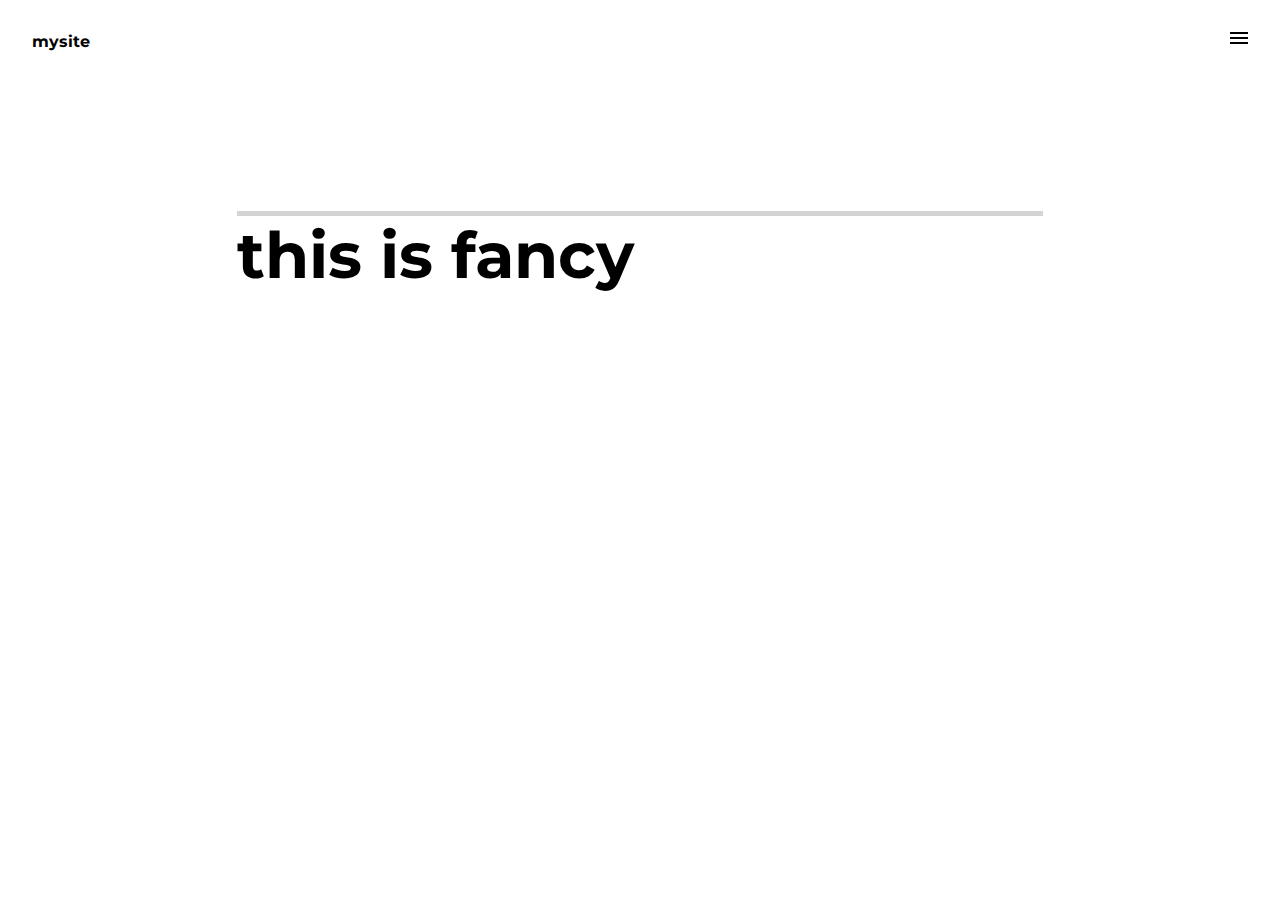
<file: index.html>
<!DOCTYPE html>
<html lang="en">
<head>
    <meta charset="UTF-8">
    <meta name="viewport" content="width=device-width, initial-scale=1.0">
    <meta http-equiv="X-UA-Compatible" content="ie=edge">
    <link rel="stylesheet" href="css/main.css">
    <title>Mega Menu</title>
</head>
<body>
    
    <nav id="overlay">
        <img src="images/close.svg" class="close-btn" id="close-menu">
        <ul>
            <li>
                <a href="#">home</a>
                <span>hurry, get back to the choppa!</span>
            </li>
            <li>
                <a href="#">about us</a>
                <span>hurry, get back to the choppa!</span>
            </li>
            <li>
                <a href="#">services</a>
                <span>hurry, get back to the choppa!</span>
            </li>
            <li>
                <a href="#">contact</a>
                <span>hurry, get back to the choppa!</span>
            </li>
        </ul>
    </nav>

    <header>
        <a href="#" class="logo">mysite</a>
        <img src="images/menu.svg" class="menu-btn" id="open-menu">
    </header>

    <section>
        <h1>this is fancy</h1>
    </section>

    <script>

        var overlay = document.getElementById("overlay");
        var closeMenu = document.getElementById("close-menu");

        document.getElementById("open-menu").addEventListener("click", function() {
            overlay.classList.remove("hide-menu");
            overlay.classList.add("show-menu");
        });

        closeMenu.addEventListener("click", function() {
            overlay.classList.remove("show-menu");
            overlay.classList.add("hide-menu");
        });

    </script>

</body>
</html>
</file>
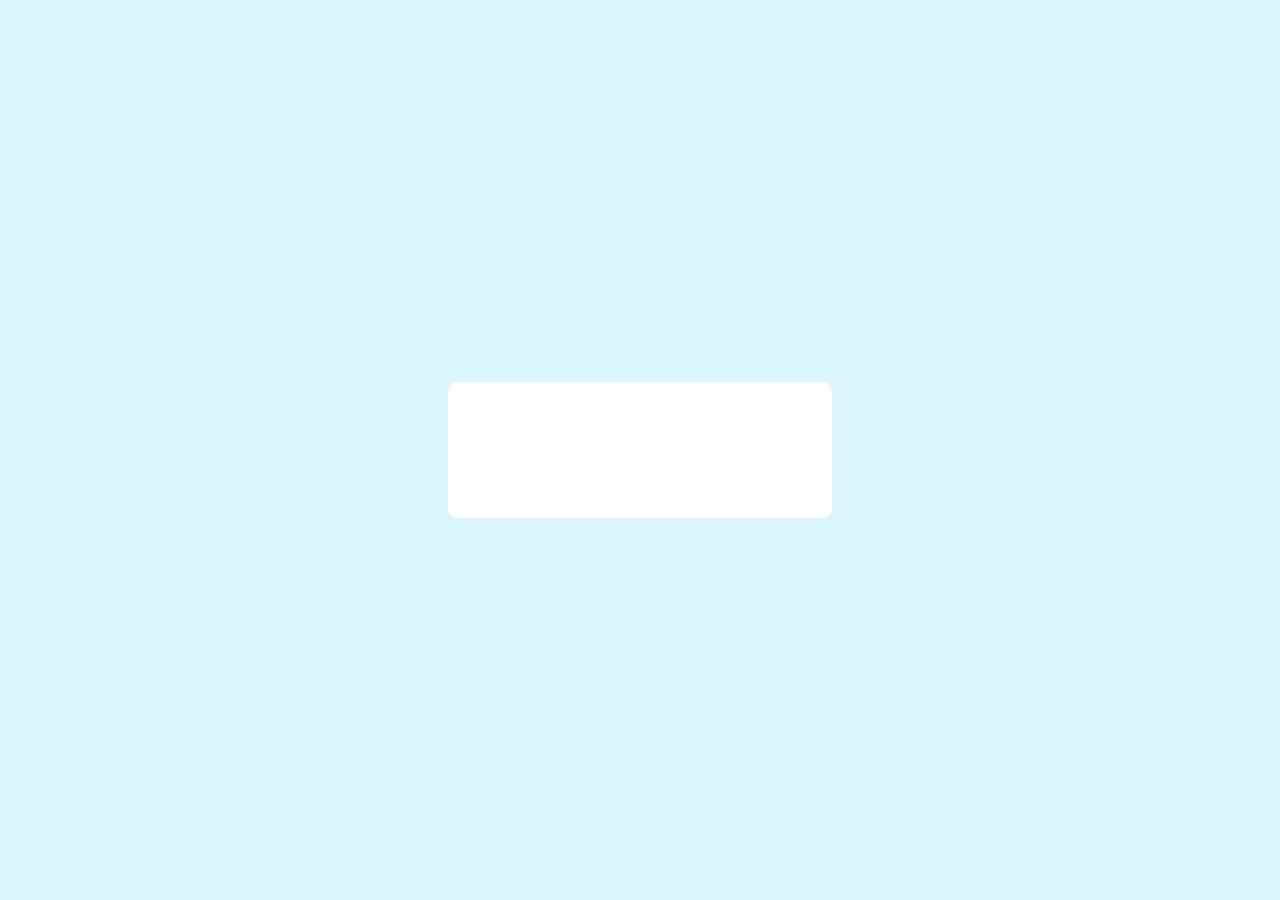
<file: CSS Clip Path/index.html>
<!DOCTYPE html>
<html lang="en">
<head>
    <meta charset="UTF-8">
    <meta name="viewport" content="width=device-width, initial-scale=1.0">
    <meta http-equiv="X-UA-Compatible" content="ie=edge">
    <title>Document</title>
    <link rel="stylesheet" href="css/main.css">
    <link href="https://fonts.googleapis.com/css?family=Nunito&display=swap" rel="stylesheet">
</head>
<body>
    
    <div class="container">
        <div class="inner">
            <span>i</span>
            <h1>Hey</h1>
            <p>This is an informative card that will tell you something that's... well, important!</p>
        </div>
    </div>

</body>
</html>
</file>
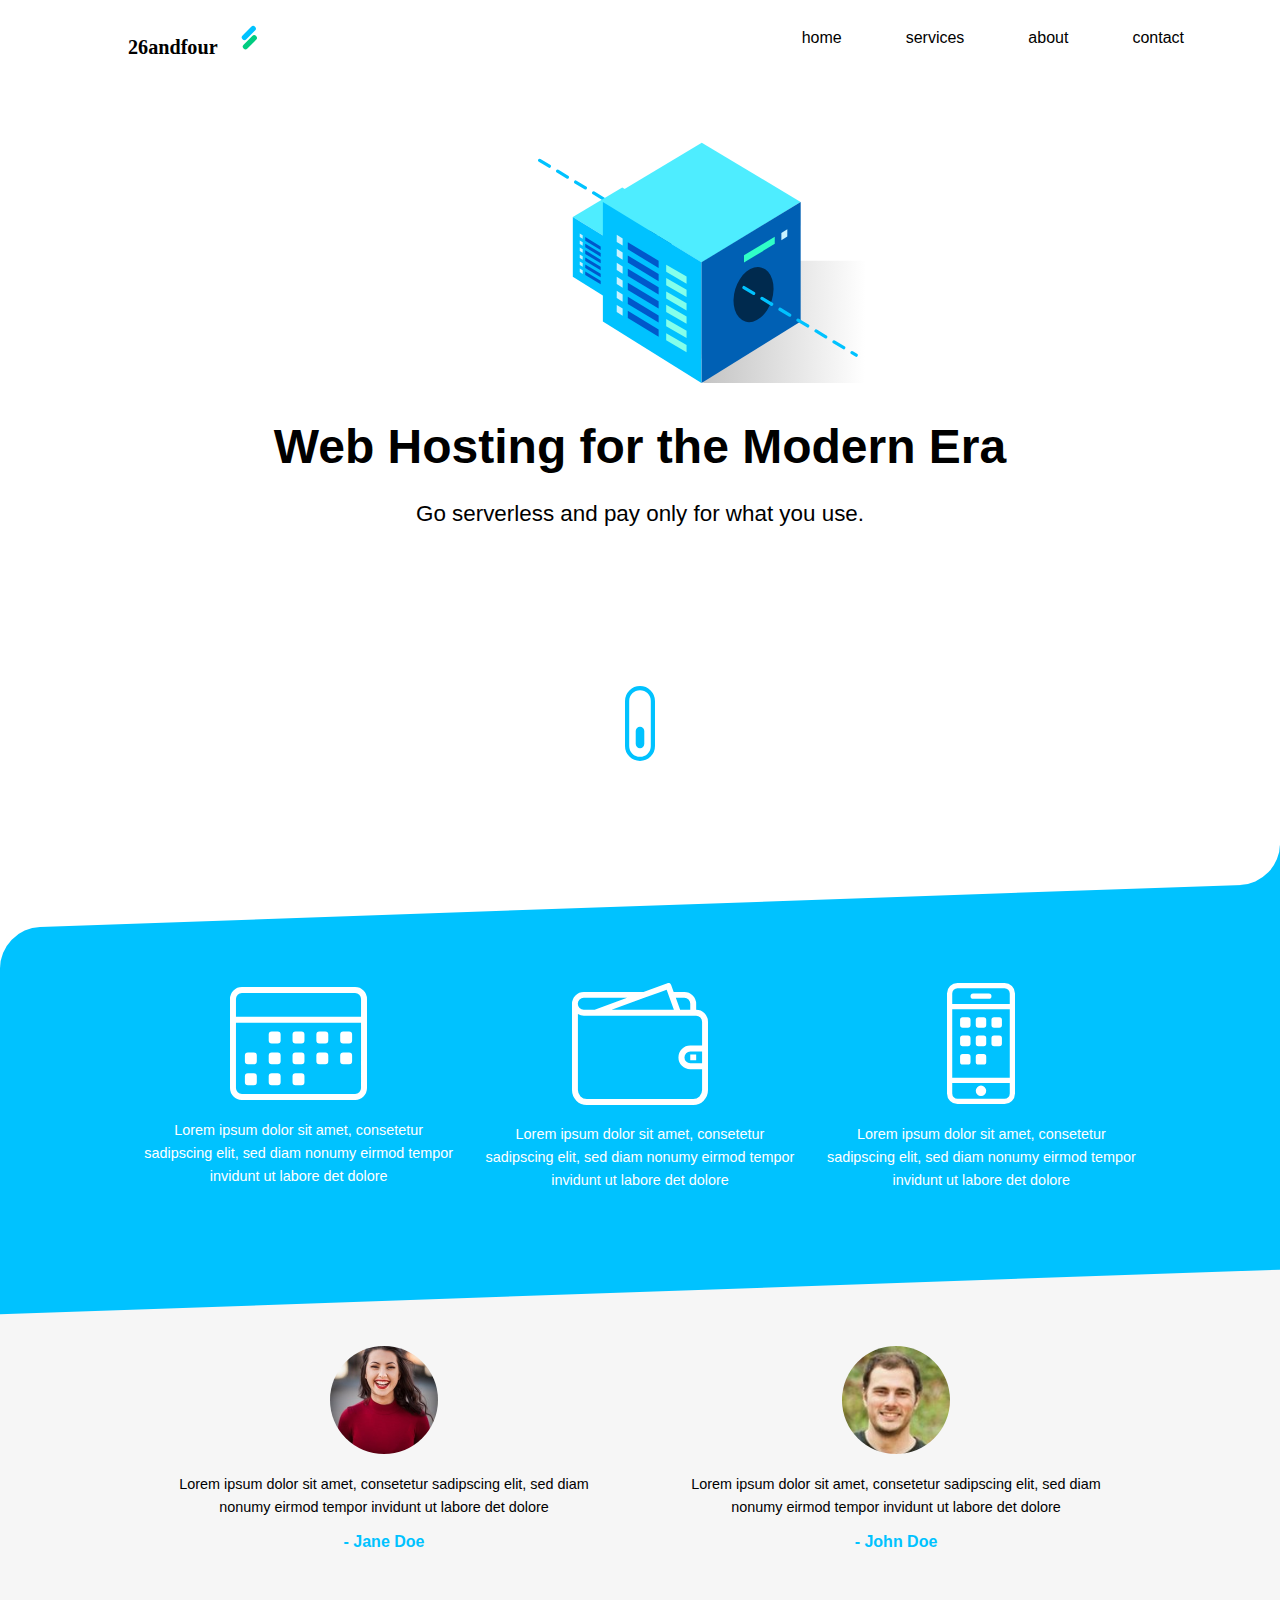
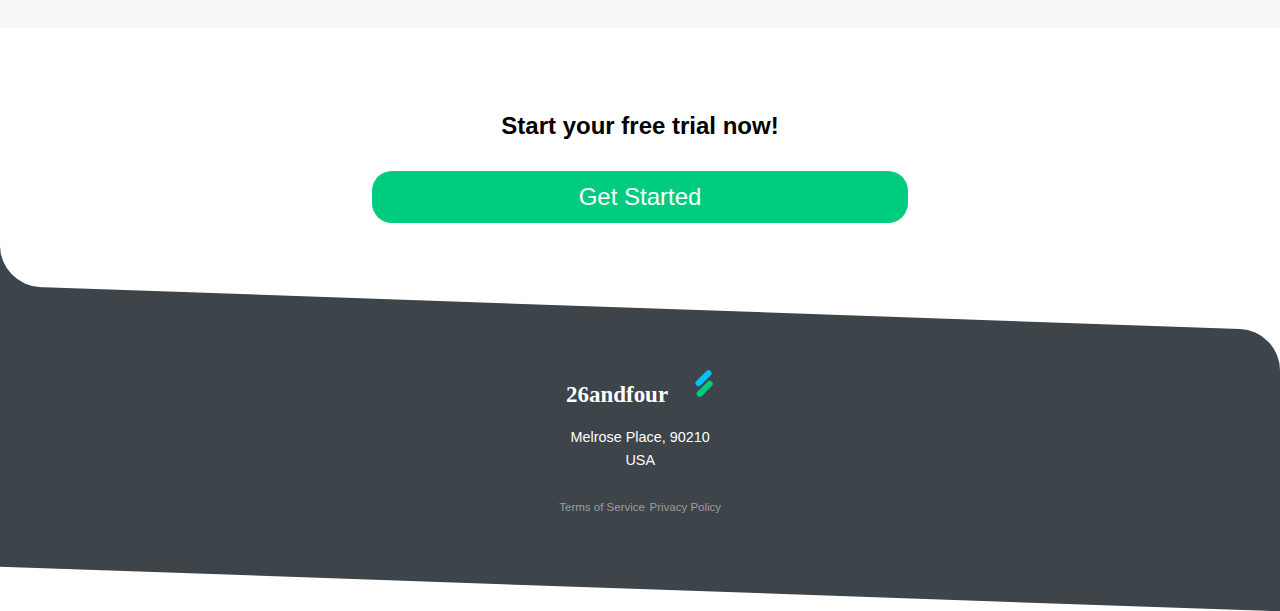
<file: Frontend Dev Tutorial/index.html>
<!DOCTYPE html>
<html lang="en">
<head>
    <meta charset="UTF-8">
    <meta name="viewport" content="width=device-width, initial-scale=1.0">
    <meta http-equiv="X-UA-Compatible" content="ie=edge">
    <title>Frontend Dev Course</title>
    <link rel="stylesheet" href="css/main.css">
    <!--<script src="scripts/menu.js"></script>-->
</head>
<body>
    <div class="container">
        <header>
            <img src="images/logo.svg" alt="26andfour Logo" class="logo">

            <nav>
                <a href="#" class="hide-desktop">
                    <img src="images/ham.svg" alt="Toggle Menu" class="menu" id="menu">
                </a>

                <ul class="show-desktop hide-mobile" id="nav">
                    <li id="exit" class="exit-btn hide-desktop">
                        <img src="images/exit.svg" alt="Exit">
                    </li>
                    <li>
                        <a href="#">home</a>
                    </li>
                    <li>
                        <a href="#">services</a>
                    </li>
                    <li>
                        <a href="#">about</a>
                    </li>
                    <li>
                        <a href="#">contact</a>
                    </li>
                </ul>
            </nav>
        </header>

        <section>
            <img src="images/server.svg" alt="Server illustration" class="server">

            <h1>Web Hosting for the Modern Era</h1>
            <p class="subhead">Go serverless and pay only for what you use.</p>

            <img src="images/scroll.svg" alt="Scroll down to explore!" class="scroll hide-mobile show-desktop">
        </section>

    </div>

    <div class="blue-container">
        <div class="container">
            <ul>
                <li>
                    <img src="images/icon-1.svg" alt="Calendar icon">
                    <p>Lorem ipsum dolor sit amet, consetetur sadipscing elit, sed diam nonumy eirmod tempor invidunt ut labore det dolore</p>
                </li>
                <li>
                    <img src="images/icon-2.svg" alt="Folder icon">
                    <p>Lorem ipsum dolor sit amet, consetetur sadipscing elit, sed diam nonumy eirmod tempor invidunt ut labore det dolore</p>
                </li>
                <li>
                    <img src="images/icon-3.svg" alt="Phone icon">
                    <p>Lorem ipsum dolor sit amet, consetetur sadipscing elit, sed diam nonumy eirmod tempor invidunt ut labore det dolore</p>
                </li>
            </ul>
        </div>
    </div>

    <div class="gray-container">
        <div class="container">
            <ul>
                <li>
                    <figure>
                        <img src="images/user1.png" alt="User testimonial picture #1">
                        <blockquote>Lorem ipsum dolor sit amet, consetetur sadipscing elit, sed diam nonumy eirmod tempor invidunt ut labore det dolore</blockquote>
                        <figcaption>- Jane Doe</figcaption>
                    </figure>
                </li>
                <li>
                    <figure>
                        <img src="images/user2.png" alt="User testimonial picture #2">
                        <blockquote>Lorem ipsum dolor sit amet, consetetur sadipscing elit, sed diam nonumy eirmod tempor invidunt ut labore det dolore</blockquote>
                        <figcaption>- John Doe</figcaption>
                    </figure>
                </li>
            </ul>
        </div>
    </div>

    <div class="container">
        <h2>Start your free trial now!</h2>
        <a href="#" class="cta">Get Started</a>
    </div>

    <footer>
        <div class="footer-container">
            <div class="container">
                <a href="#" class="logo">
                    <img src="images/logo-white.svg" alt="26andfour Logo">
                </a>
                <p class="address">Melrose Place, 90210<br>USA</p>
                <ul class="footer-links">
                    <li>
                        <a href="#"><p>Terms of Service</p></a>
                    </li>
                    <li>
                        <a href="#"><p>Privacy Policy</p></a>
                    </li>
                </ul>
            </div>
        </div>
    </footer>

    <script src="scripts/menu.js"></script>

</body>
</html>
</file>
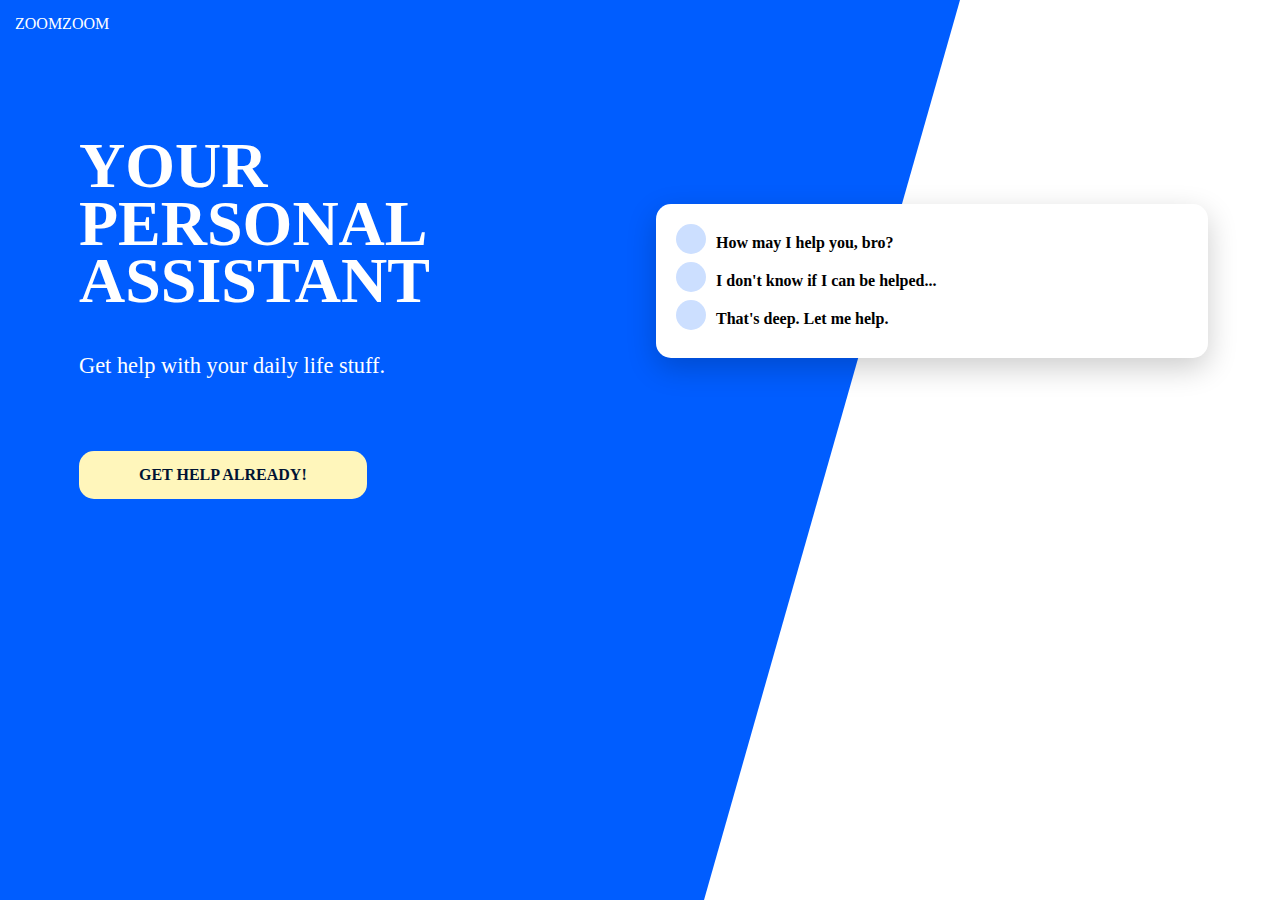
<file: sass/index.html>
<!DOCTYPE html>
<html lang="en">
<head>
    <meta charset="UTF-8">
    <meta name="viewport" content="width=device-width, initial-scale=1.0">
    <meta http-equiv="X-UA-Compatible" content="ie=edge">
    <title>Document</title>
    <link rel="stylesheet" href="css/main.css">
</head>
<body>
    
    <div id="bg"></div>

    <header>
        <a href="#">ZoomZoom</a>
    </header>

    <main>
        <section id="card">
            <ul>
                <li>
                    <span></span>
                    <strong>How may I help you, bro?</strong>
                </li>
                <li>
                    <span></span>
                    <strong>I don't know if I can be helped...</strong>
                </li>
                <li>
                    <span></span>
                    <strong>That's deep. Let me help.</strong>
                </li>
            </ul>
        </section>

        <section id="primary">
            <h1>Your Personal Assistant</h1>
            <p>Get help with your daily life stuff.</p>
            <a href="#">Get help already!</a>
        </section>
    </main>

</body>
</html>
</file>
<file: css/main.css>
@import url("https://fonts.googleapis.com/css?family=Montserrat:400,700");
body, html {
  font-family: 'Montserrat';
  margin: 0;
}

body a, html a {
  text-decoration: none;
}

header {
  padding: 2em;
}

header .logo {
  color: black;
  font-weight: bold;
}

header .menu-btn {
  width: 18px;
  float: right;
  cursor: pointer;
}

section {
  padding: 4em;
}

section h1 {
  font-size: 4em;
  margin: 1em auto;
  width: 70%;
}

section h1::before {
  content: ' ';
  border-top: 5px solid lightgray;
  display: block;
}

nav {
  position: absolute;
  background: black;
  padding: 2em;
  width: calc(100% - 4em);
  height: calc(100vh - 4em);
  display: none;
  -webkit-transform: scalex(0);
          transform: scalex(0);
  -webkit-transform-origin: right;
          transform-origin: right;
}

nav .close-btn {
  width: 18px;
  float: right;
  cursor: pointer;
  opacity: 0;
}

nav ul {
  list-style-type: none;
  margin: 10% auto 0 auto;
  padding: 0;
  display: -ms-grid;
  display: grid;
  -ms-grid-columns: (25%)[4];
      grid-template-columns: repeat(4, 25%);
  width: 80%;
}

nav ul a {
  color: white;
  font-weight: bold;
  font-size: 1.4em;
}

nav ul span {
  color: gray;
  display: block;
  font-size: .75em;
  margin-top: 20px;
}

nav ul li {
  opacity: 0;
}

.hide-menu {
  display: none;
  -webkit-animation: slide-menu-out 1s ease-in forwards;
          animation: slide-menu-out 1s ease-in forwards;
}

.show-menu {
  display: block;
  -webkit-animation: slide-menu 1s ease-in forwards;
          animation: slide-menu 1s ease-in forwards;
}

.show-menu .close-btn {
  -webkit-animation: show-x 1s 1s forwards;
          animation: show-x 1s 1s forwards;
}

.show-menu li:nth-of-type(1) {
  -webkit-animation: menu-item-anim .6s forwards 1s ease-in-out;
          animation: menu-item-anim .6s forwards 1s ease-in-out;
}

.show-menu li:nth-of-type(2) {
  -webkit-animation: menu-item-anim .6s forwards 1.2s ease-in-out;
          animation: menu-item-anim .6s forwards 1.2s ease-in-out;
}

.show-menu li:nth-of-type(3) {
  -webkit-animation: menu-item-anim .6s forwards 1.4s ease-in-out;
          animation: menu-item-anim .6s forwards 1.4s ease-in-out;
}

.show-menu li:nth-of-type(4) {
  -webkit-animation: menu-item-anim .6s forwards 1.6s ease-in-out;
          animation: menu-item-anim .6s forwards 1.6s ease-in-out;
}

@-webkit-keyframes slide-menu {
  from {
    -webkit-transform: scaleX(0);
            transform: scaleX(0);
  }
  to {
    -webkit-transform: scaleX(1);
            transform: scaleX(1);
  }
}

@keyframes slide-menu {
  from {
    -webkit-transform: scaleX(0);
            transform: scaleX(0);
  }
  to {
    -webkit-transform: scaleX(1);
            transform: scaleX(1);
  }
}

@-webkit-keyframes slide-menu-out {
  from {
    -webkit-transform: scaleX(1);
            transform: scaleX(1);
  }
  to {
    -webkit-transform: scaleX(0);
            transform: scaleX(0);
  }
}

@keyframes slide-menu-out {
  from {
    -webkit-transform: scaleX(1);
            transform: scaleX(1);
  }
  to {
    -webkit-transform: scaleX(0);
            transform: scaleX(0);
  }
}

@-webkit-keyframes show-x {
  from {
    opacity: 0;
  }
  to {
    opacity: 1;
  }
}

@keyframes show-x {
  from {
    opacity: 0;
  }
  to {
    opacity: 1;
  }
}

@-webkit-keyframes menu-item-anim {
  from {
    opacity: 0;
    -webkit-transform: translateY(60%);
            transform: translateY(60%);
  }
  to {
    opacity: 1;
    -webkit-transform: translateY(0);
            transform: translateY(0);
  }
}

@keyframes menu-item-anim {
  from {
    opacity: 0;
    -webkit-transform: translateY(60%);
            transform: translateY(60%);
  }
  to {
    opacity: 1;
    -webkit-transform: translateY(0);
            transform: translateY(0);
  }
}
/*# sourceMappingURL=main.css.map */
</file>
<file: CSS Clip Path/css/main.css>
body {
  background: #DCF5FF;
  margin: 0;
  height: 100vh;
  display: -ms-grid;
  display: grid;
  justify-items: center;
  -webkit-box-align: center;
      -ms-flex-align: center;
          align-items: center;
  font-family: 'Nunito', 'sans-serif';
}

.container {
  width: 30%;
  background: white;
  border-radius: 10px;
}

.container .inner {
  background: #07daa5;
  padding: 1em;
  border-radius: 10px;
  width: calc(100% - 2em);
  -webkit-clip-path: inset(0% 0% 0% 100%);
          clip-path: inset(0% 0% 0% 100%);
  -webkit-transition: all .5s ease-in-out;
  transition: all .5s ease-in-out;
  cursor: pointer;
}

.container .inner span {
  float: right;
  color: white;
  font-weight: bold;
  -webkit-transition: color 0.5s;
  transition: color 0.5s;
  position: relative;
  margin-right: 4%;
}

.container .inner:hover span {
  color: rgba(255, 255, 255, 0);
}

.container .inner h1 {
  color: white;
  margin: 0;
}

.container .inner p {
  color: white;
  font-size: .8rem;
}

.container:hover .inner {
  -webkit-clip-path: inset(0% 0% 0% 0%);
          clip-path: inset(0% 0% 0% 0%);
}
/*# sourceMappingURL=main.css.map */
</file>
<file: Frontend Dev Tutorial/css/main.css>
body {
  margin: 0;
  font-family: 'Montserrat', sans-serif;
}

body .container {
  text-align: center;
  padding: 0.8em 1.2em;
}

@media (min-width: 1024px) {
  body .container {
    width: 80%;
    margin: 0 auto;
  }
}

body header {
  display: -webkit-box;
  display: -ms-flexbox;
  display: flex;
  -webkit-box-pack: justify;
      -ms-flex-pack: justify;
          justify-content: space-between;
}

body .logo {
  width: 130px;
}

body .menu {
  width: 25 px;
  margin-top: 75%;
}

body nav ul {
  position: fixed;
  width: 60%;
  top: 0;
  right: 0;
  text-align: left;
  background: #24292c;
  height: 100%;
  z-index: 7;
  padding-top: 3em;
}

@media (min-width: 650px) {
  body nav ul {
    width: 40%;
  }
}

@media (min-width: 1024px) {
  body nav ul {
    position: inherit;
    width: auto;
    background: none;
    height: auto;
    display: -webkit-box;
    display: -ms-flexbox;
    display: flex;
    padding-top: 0;
  }
}

@media (min-width: 1024px) {
  body nav ul li {
    float: left;
  }
}

body nav ul li a {
  color: white;
  text-decoration: none;
  display: block;
  width: 100%;
  padding: 1em 2em;
  background: #343b3f;
}

body nav ul li a:hover {
  background: #41494e;
}

@media (min-width: 1024px) {
  body nav ul li a:hover {
    background-color: inherit;
  }
}

@media (min-width: 1024px) {
  body nav ul li a {
    color: black;
    background-color: inherit;
    text-align: right;
    padding: 1em 2em;
  }
}

body nav ul .exit-btn {
  margin-bottom: 1em;
  margin-top: -1.3em;
  text-align: right;
  padding: 0 1.4em;
}

body nav ul .exit-btn img {
  width: 15px;
  cursor: pointer;
}

body .server {
  width: 70%;
  margin: 2em auto 2em 30%;
}

@media (min-width: 650px) {
  body .server {
    width: 50%;
  }
}

body h1, body .subhead {
  position: relative;
  z-index: 3;
}

@media (min-width: 650px) {
  body h1 {
    font-size: 3em;
    margin: 0;
  }
}

body .subhead {
  font-size: 1.1em;
}

@media (min-width: 650px) {
  body .subhead {
    font-size: 1.4em;
    margin-bottom: 12%;
  }
}

@media (min-width: 875px) {
  body .subhead {
    margin-bottom: 15%;
  }
}

body .blue-container {
  width: 100%;
  background: #00c2ff;
  color: white;
  margin-top: 15%;
  padding: 4em 0 2em;
  border-radius: 40px 0 0 0;
  -webkit-transform: skewY(-2deg);
          transform: skewY(-2deg);
}

@media (min-width: 650px) {
  body .blue-container {
    margin: 0;
  }
}

body .blue-container:before {
  content: "";
  width: 40px;
  height: 40px;
  background-color: #00c2ff;
  position: absolute;
  top: -39px;
  right: 0;
  z-index: -2;
  -webkit-transform: skewY(2deg);
          transform: skewY(2deg);
}

body .blue-container:after {
  content: "";
  width: 80px;
  height: 80px;
  background-color: white;
  position: absolute;
  top: -80px;
  right: 0;
  border-radius: 50%;
  z-index: -1;
}

body .blue-container ul {
  -webkit-transform: skewY(2deg);
          transform: skewY(2deg);
}

@media (min-width: 650px) {
  body .blue-container ul {
    display: -webkit-box;
    display: -ms-flexbox;
    display: flex;
    margin-top: -1em;
    -webkit-box-align: center;
        -ms-flex-align: center;
            align-items: center;
  }
}

@media (min-width: 875px) {
  body .blue-container ul {
    margin: 0 0 4% 0;
  }
}

body .blue-container ul li {
  margin-bottom: 3em;
}

body .blue-container ul li p {
  padding: 0 0.5em;
}

@media (min-width: 650px) {
  body .blue-container ul li p {
    padding: 0 0.8em;
  }
}

@media (min-width: 650px) {
  body .blue-container ul li {
    margin-bottom: 0;
  }
}

body .blue-container ul li:nth-child(3) img {
  width: 8%;
}

@media (min-width: 650px) {
  body .blue-container ul li:nth-child(3) img {
    width: 20%;
  }
}

body .blue-container img {
  width: 14%;
}

@media (min-width: 650px) {
  body .blue-container img {
    width: 40%;
  }
}

body .gray-container {
  background: #f6f6f6;
  padding: 4em 0 2em;
  margin-top: -5%;
}

@media (min-width: 650px) {
  body .gray-container ul {
    display: -webkit-box;
    display: -ms-flexbox;
    display: flex;
  }
}

@media (min-width: 875px) {
  body .gray-container ul {
    margin: 4% 0 0;
  }
}

body .gray-container ul li:first-child {
  margin-bottom: 2em;
}

body .gray-container figure {
  margin: 0;
  padding: 0;
}

body .gray-container figure figcaption {
  font-weight: bold;
  color: #00c2ff;
}

body h2 {
  margin-top: 7%;
}

body .cta {
  background-color: #00cc80;
  width: calc(100% - 1em);
  display: block;
  color: white;
  border-radius: 20px;
  padding: 0.5em;
  text-decoration: none;
  font-size: 1.5em;
  margin: 3% auto 7%;
  position: relative;
  z-index: 4;
}

@media (min-width: 1024px) {
  body .cta {
    width: 50%;
  }
}

body footer .footer-container {
  width: 100%;
  background: #3d444a;
  color: white;
  padding: 3em 0;
  border-top-right-radius: 40px;
  -webkit-transform: skewY(2deg);
          transform: skewY(2deg);
}

body footer .footer-container:before {
  content: "";
  width: 40px;
  height: 40px;
  background-color: #3d444a;
  position: absolute;
  top: -39px;
  left: 0px;
  z-index: -2;
  -webkit-transform: skewY(-2deg);
          transform: skewY(-2deg);
}

body footer .footer-container:after {
  content: "";
  width: 80px;
  height: 80px;
  background-color: white;
  position: absolute;
  z-index: -1;
  top: -80px;
  left: 0px;
  border-radius: 50%;
}

body footer .footer-container .container {
  -webkit-transform: skewY(-2deg);
          transform: skewY(-2deg);
}

body footer ul.footer-links {
  margin: 0 auto;
}

body footer ul.footer-links li {
  display: inline-block;
}

body footer ul.footer-links li a {
  color: #9d9d9d;
  font-size: 0.8em;
  text-decoration: none;
}

p, blockquote {
  font-size: 0.9em;
  line-height: 1.6em;
}

ul {
  list-style-type: none;
  margin: 0;
  padding: 0;
}

.hide-mobile {
  display: none;
}

@media (min-width: 1024px) {
  .show-desktop {
    display: block;
    margin: 0 auto 13% auto;
  }
}

@media (min-width: 1024px) {
  .hide-desktop {
    display: none;
  }
}

@media (min-width: 1024px) {
  .scroll {
    width: 30px;
    -webkit-animation: move 1s infinite alternate ease-in-out;
            animation: move 1s infinite alternate ease-in-out;
  }
}

@-webkit-keyframes move {
  0% {
    -webkit-transform: translateY(0px);
            transform: translateY(0px);
  }
  100% {
    -webkit-transform: translateY(20px);
            transform: translateY(20px);
  }
}

@keyframes move {
  0% {
    -webkit-transform: translateY(0px);
            transform: translateY(0px);
  }
  100% {
    -webkit-transform: translateY(20px);
            transform: translateY(20px);
  }
}
/*# sourceMappingURL=main.css.map */
</file>
<file: sass/css/main.css>
body, html {
  height: 100%;
}

body {
  font-family: 'Montserrat';
  margin: 0;
}

body #bg {
  -webkit-clip-path: polygon(100% 0, 100% 82%, 45% 100%, 0 100%, 0 0);
          clip-path: polygon(100% 0, 100% 82%, 45% 100%, 0 100%, 0 0);
  background-color: #005DFF;
  width: 100%;
  height: 100%;
  position: absolute;
  z-index: -1;
}

@media (min-width: 840px) {
  body #bg {
    -webkit-clip-path: polygon(0 0, 75% 0%, 55% 100%, 0% 100%);
            clip-path: polygon(0 0, 75% 0%, 55% 100%, 0% 100%);
  }
}

body header a {
  color: white;
  text-decoration: none;
  padding: 15px;
  display: block;
  text-transform: uppercase;
}

@media (min-width: 840px) {
  main {
    display: -ms-grid;
    display: grid;
    -ms-grid-columns: 50% auto;
        grid-template-columns: 50% auto;
        grid-template-areas: "primary card";
  }
}

main section#card {
  background: white;
  padding: 20px;
  margin: 1em auto;
  border-radius: 15px;
  -webkit-box-shadow: 0 10px 30px rgba(0, 0, 0, 0.2);
          box-shadow: 0 10px 30px rgba(0, 0, 0, 0.2);
  width: 80%;
}

@media (min-width: 840px) {
  main section#card {
    grid-area: card;
    height: -webkit-fit-content;
    height: -moz-fit-content;
    height: fit-content;
    -ms-flex-item-align: center;
        -ms-grid-row-align: center;
        align-self: center;
    margin: 1em;
  }
}

main section#card ul {
  list-style-type: none;
  margin: 0;
  padding: 0;
}

main section#card ul li {
  margin-bottom: 10px;
}

main section#card ul li span {
  position: absolute;
  content: ' ';
  width: 30px;
  height: 30px;
  background-color: #ccdfff;
  border-radius: 50%;
  margin-right: 10px;
}

main section#card ul li strong {
  display: inline-block;
  margin-left: 40px;
  margin-top: 10px;
}

main section#primary {
  color: white;
  padding: 15px;
  text-align: center;
}

@media (min-width: 840px) {
  main section#primary {
    grid-area: primary;
    text-align: left;
    margin: 4em 0 0 4em;
  }
}

main section#primary h1 {
  font-size: 3em;
  margin-top: 10px;
  text-transform: uppercase;
}

@media (min-width: 840px) {
  main section#primary h1 {
    width: 30%;
    font-size: 4em;
    line-height: 0.9em;
  }
}

main section#primary p {
  font-size: 1.4em;
}

main section#primary a {
  color: #001333;
  border-radius: 15px;
  text-decoration: none;
  text-transform: uppercase;
  font-weight: bold;
  background-color: #FFF6BB;
  display: block;
  text-align: center;
  margin: 50px auto 0 auto;
  padding: 15px;
}

@media (min-width: 840px) {
  main section#primary a {
    display: inline-block;
    padding: 15px 60px;
  }
}
/*# sourceMappingURL=main.css.map */
</file>
